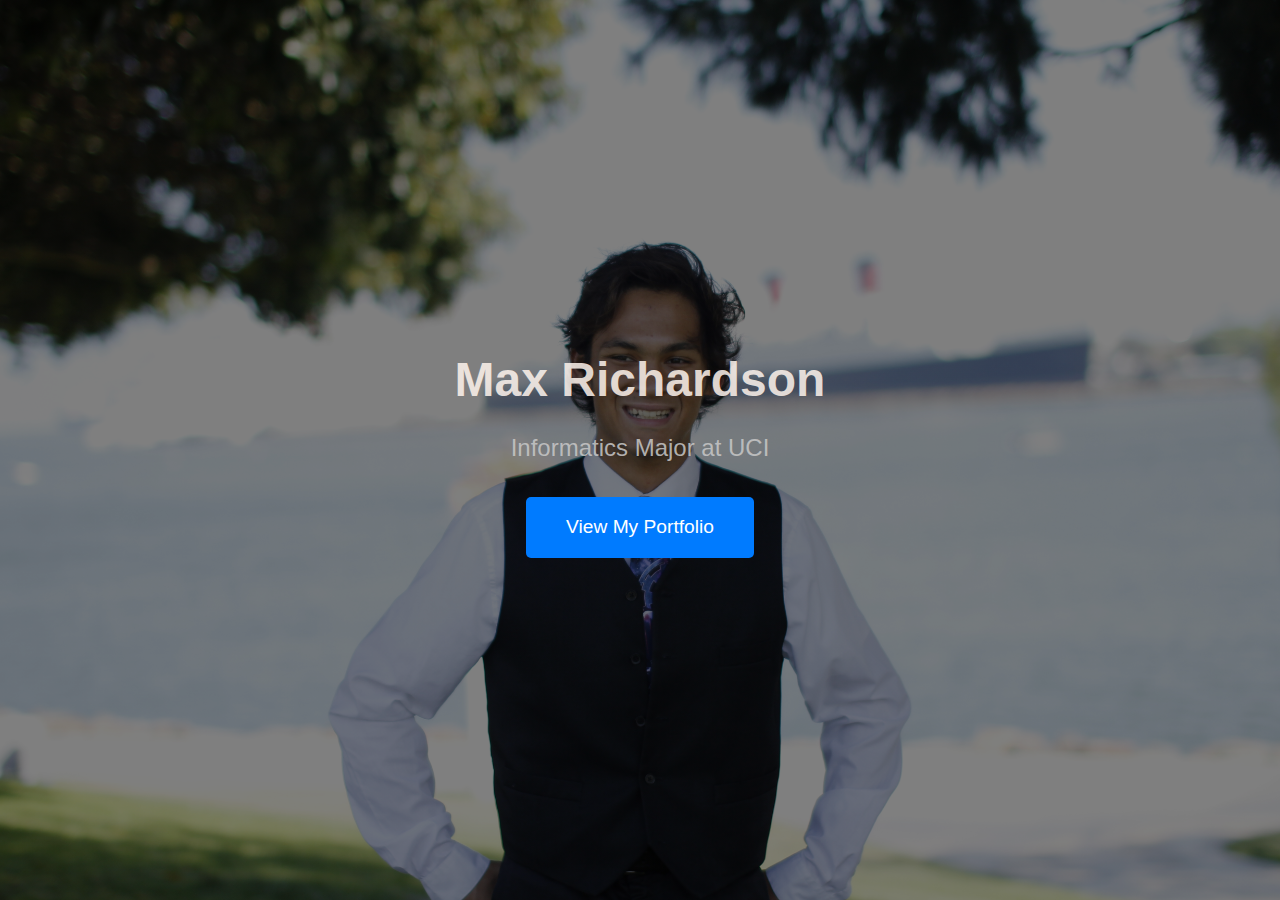
<file: index.html>
<!doctype html>
<html lang="en">

<!--
WRITTEN BY: Max Richardson
EMAIL: maxwelr1@uci.edu

Saving this for later:
<p>
    <a href="http://validator.w3.org/check?uri=referer">
       W3C validator
    </a>
  </p>
-->

<head>
  <meta charset="utf-8">
  <meta name="author" content="Max Richardson">
  <meta name="description" content="My professional portfolio for A1">
   <!-- you would link to an external stylesheet here! -->
   <link rel="stylesheet" href="styles.css">

  <title>Max Richardson | Portfolio</title>
</head>
<body>
  <div class="hero-image">
    <div class="hero-text">
      <h1>Max Richardson</h1>
      <p>Informatics Major at UCI</p>
      <a href="portfolio.html" class="portfolio-btn">View My Portfolio</a>
    </div>
  </div>
  
</body>
</html>
</file>
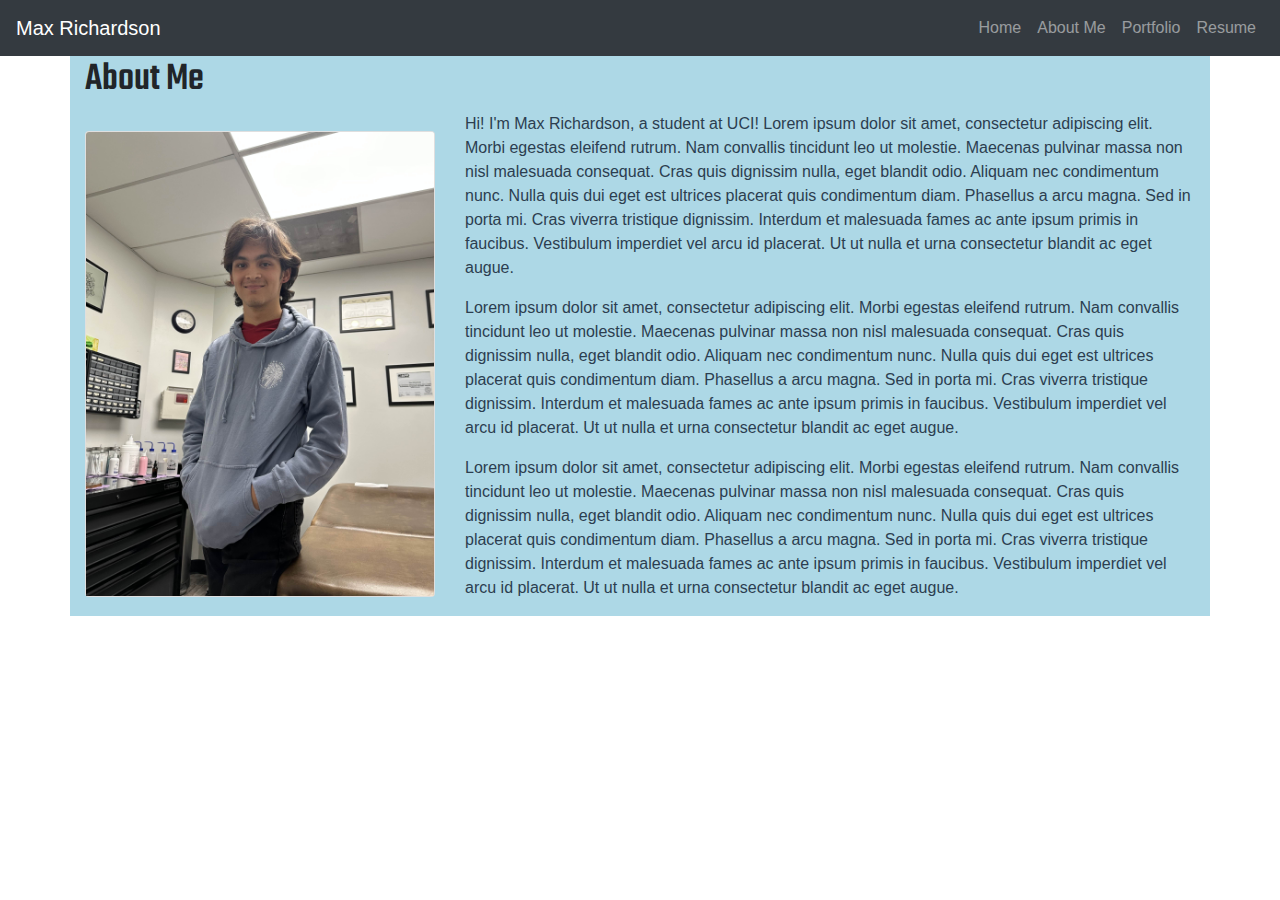
<file: about-me.html>
<!doctype html>
<html lang="en">

<head>
    <meta charset="utf-8">
    <meta name="viewport" content="width=device-width, initial-scale=1">

    <title>About Me | Max Richardson</title>

    <link rel="stylesheet" href="styles.css">
    <link rel="stylesheet" href="https://stackpath.bootstrapcdn.com/bootstrap/4.5.2/css/bootstrap.min.css">

    <link rel="preconnect" href="https://fonts.googleapis.com">
    <link rel="preconnect" href="https://fonts.gstatic.com" crossorigin>
    <link href="https://fonts.googleapis.com/css2?family=Teko:wght@300..700&display=swap" rel="stylesheet">
    <link href="https://fonts.googleapis.com/css2?family=Red+Hat+Text:wght@300..700&display=swap" rel="stylesheet">
</head>


<body>
    <!--Navbar from Bootstrap-->
    <nav class="navbar navbar-expand-lg navbar-dark bg-dark">
        <a class="navbar-brand" href="index.html">Max Richardson</a>

        <button class="navbar-toggler" type="button" data-toggle="collapse" data-target="#navbarNav"
            aria-controls="navbarNav" aria-expanded="false" aria-label="Toggle navigation">
            <span class="navbar-toggler-icon"></span>
        </button>

        <div class="collapse navbar-collapse" id="navbarNav">
            <ul class="navbar-nav ml-auto">
                <li class="nav-item">
                    <a class="nav-link" href="index.html">Home</a>
                </li>
                <li class="nav-item">
                    <a class="nav-link" href="about-me.html">About Me</a>
                </li>
                <li class="nav-item">
                    <a class="nav-link" href="portfolio.html">Portfolio</a>
                </li>
                <li class="nav-item">
                    <a class="nav-link" href="resume.html">Resume</a>
                </li>
            </ul>
        </div>
    </nav>

    <div class="container">
        <h1>About Me</h1>

        <div class="row align-items-center">
            <div class="col-md-4">
                <div class="card">
                    <img src="images/me.jpg" alt="Photo of Max Richardson" class="card-img-top">
                </div>
            </div>
            <!--Description-->
            <div class="col-md-8">
                <p>
                    Hi! I'm Max Richardson, a student at UCI! Lorem ipsum dolor sit amet, consectetur adipiscing elit.
                    Morbi egestas eleifend rutrum. Nam convallis tincidunt leo ut molestie.
                    Maecenas pulvinar massa non nisl malesuada consequat. Cras quis dignissim nulla, eget blandit odio.
                    Aliquam nec condimentum nunc. Nulla quis dui eget est ultrices placerat quis condimentum diam.
                    Phasellus a arcu magna. Sed in porta mi. Cras viverra tristique dignissim. Interdum et malesuada
                    fames ac ante ipsum primis in faucibus.
                    Vestibulum imperdiet vel arcu id placerat. Ut ut nulla et urna consectetur blandit ac eget augue.
                </p>

                <p>
                    Lorem ipsum dolor sit amet, consectetur adipiscing elit. Morbi egestas eleifend rutrum. Nam
                    convallis tincidunt leo ut molestie. Maecenas pulvinar massa non nisl malesuada consequat. Cras quis
                    dignissim nulla, eget blandit odio. Aliquam nec condimentum nunc. Nulla quis dui eget est ultrices
                    placerat quis condimentum diam. Phasellus a arcu magna. Sed in porta mi. Cras viverra tristique
                    dignissim. Interdum et malesuada fames ac ante ipsum primis in faucibus. Vestibulum imperdiet vel
                    arcu id placerat. Ut ut nulla et urna consectetur blandit ac eget augue.
                </p>

                <p>
                    Lorem ipsum dolor sit amet, consectetur adipiscing elit. Morbi egestas eleifend rutrum. Nam
                    convallis tincidunt leo ut molestie. Maecenas pulvinar massa non nisl malesuada consequat. Cras quis
                    dignissim nulla, eget blandit odio. Aliquam nec condimentum nunc. Nulla quis dui eget est ultrices
                    placerat quis condimentum diam. Phasellus a arcu magna. Sed in porta mi. Cras viverra tristique
                    dignissim. Interdum et malesuada fames ac ante ipsum primis in faucibus. Vestibulum imperdiet vel
                    arcu id placerat. Ut ut nulla et urna consectetur blandit ac eget augue.
                </p>
            </div>
        </div>

    </div>
    <script src="https://code.jquery.com/jquery-3.5.1.slim.min.js"></script>
    <script src="https://cdn.jsdelivr.net/npm/bootstrap@4.5.2/dist/js/bootstrap.bundle.min.js"></script>
</body>

</html>
</file>
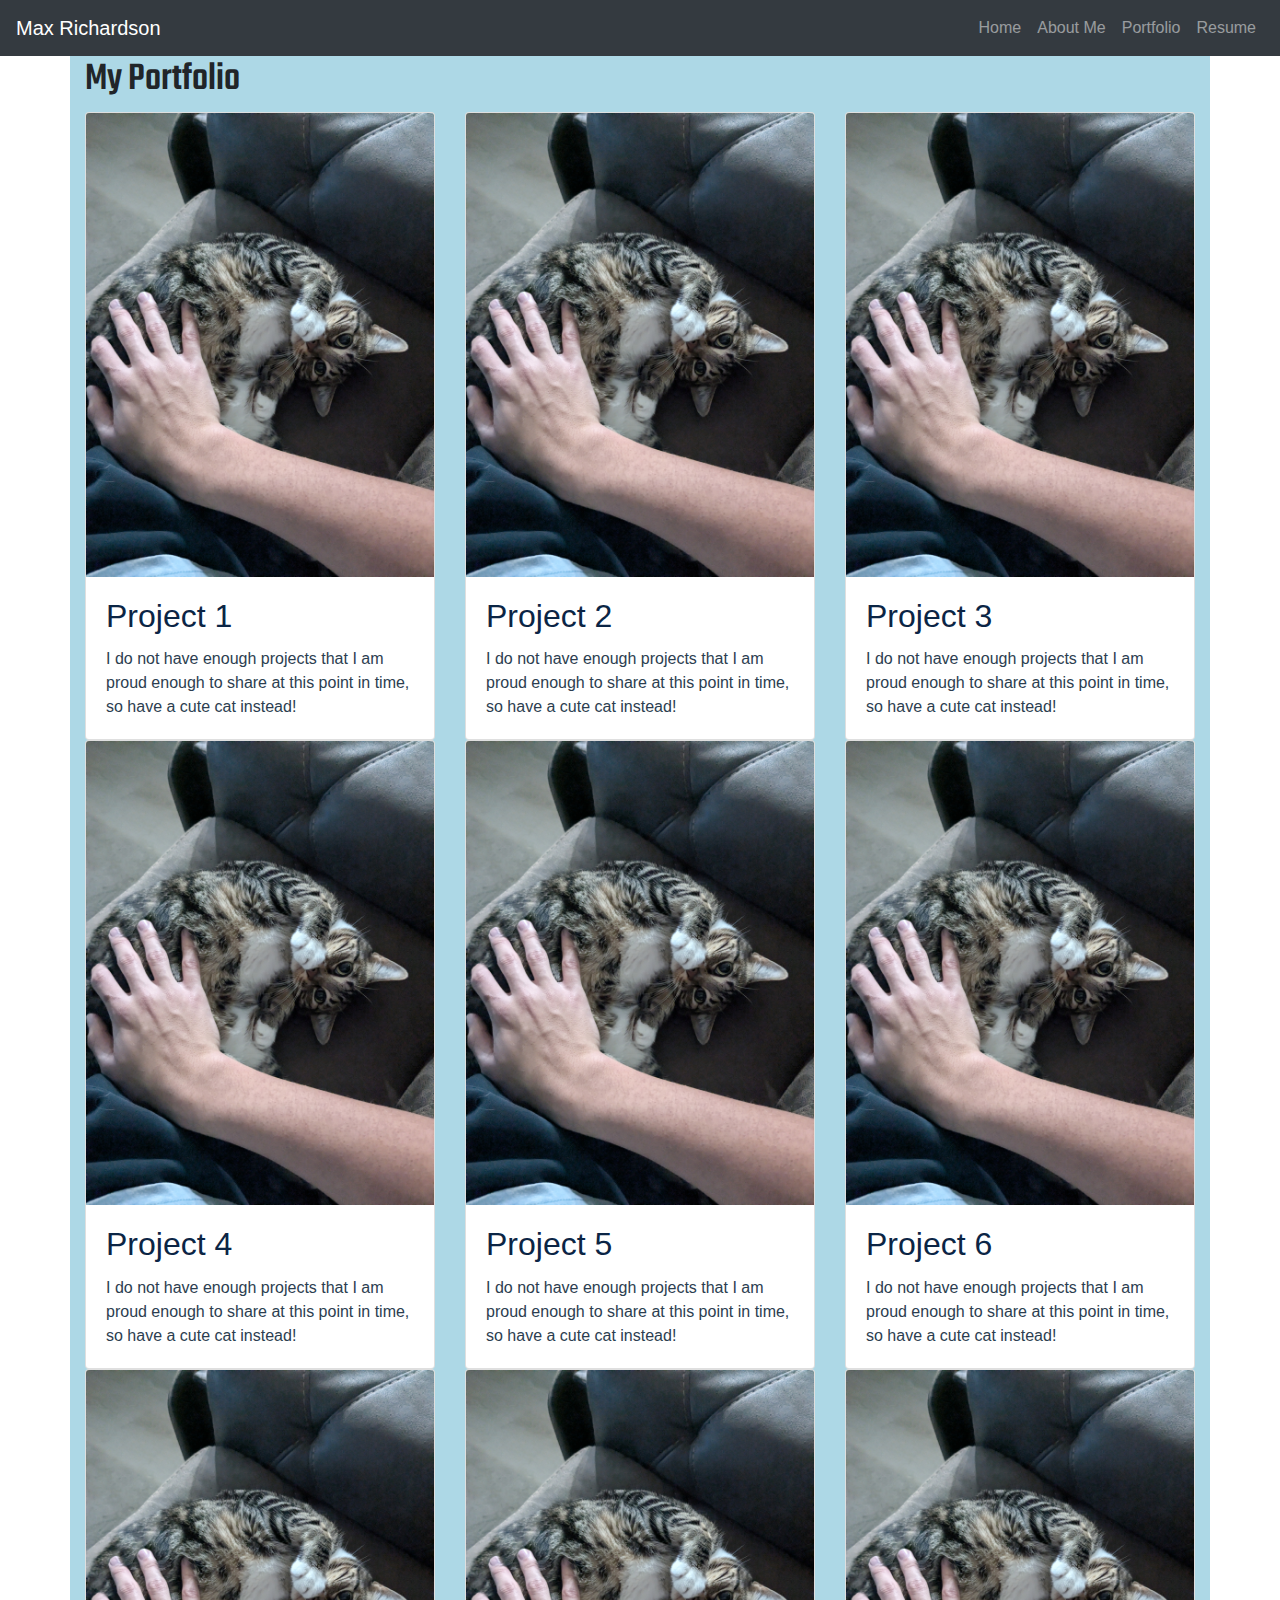
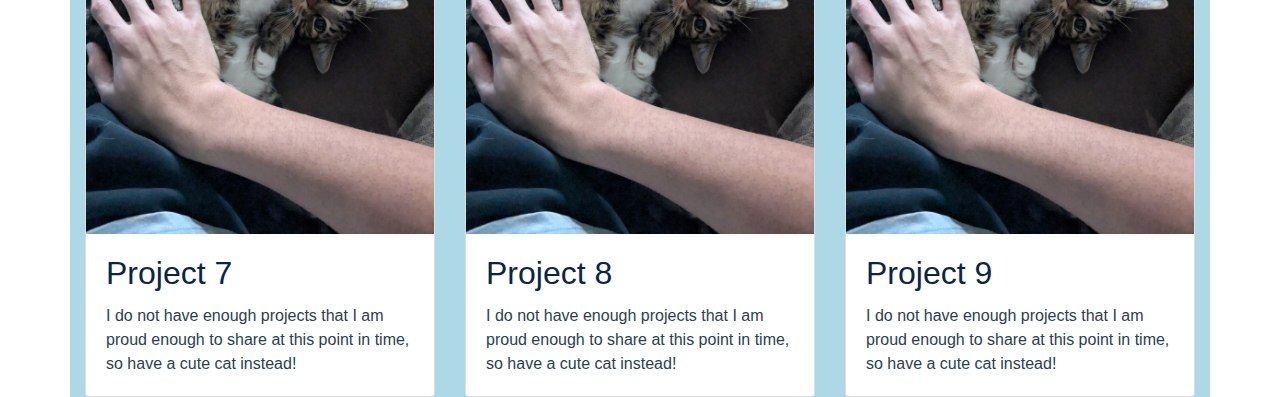
<file: portfolio.html>
<!doctype html>
<html lang="en">

<!--
WRITTEN BY: Max Richardson
EMAIL: maxwelr1@uci.edu
-->

<head>
    <meta charset="utf-8">
    <meta name="viewport" content="width=device-width, initial-scale=1">
    <meta name="author" content="Your name here">
    <meta name="description" content="description of your page">
    <link rel="stylesheet" href="styles.css"> <!-- Link to your external stylesheet -->
    <link rel="stylesheet" href="https://stackpath.bootstrapcdn.com/bootstrap/4.5.2/css/bootstrap.min.css">
    <!-- Bootstrap CSS -->
    <link rel="preconnect" href="https://fonts.googleapis.com">
    <link rel="preconnect" href="https://fonts.gstatic.com" crossorigin>
    <link href="https://fonts.googleapis.com/css2?family=Teko:wght@300..700&display=swap" rel="stylesheet">
    <link href="https://fonts.googleapis.com/css2?family=Red+Hat+Text:ital,wght@0,300..700;1,300..700&display=swap"
        rel="stylesheet">

    <title>Max Richardson | Portfolio</title>
</head>

<body>
    <!--From Bootstrap-->
    <nav class="navbar navbar-expand-lg navbar-dark bg-dark">
        <a class="navbar-brand" href="index.html">Max Richardson</a>

        <button class="navbar-toggler" type="button" data-toggle="collapse" data-target="#navbarNav"
            aria-controls="navbarNav" aria-expanded="false" aria-label="Toggle navigation">
            <span class="navbar-toggler-icon"></span>
        </button>

        <div class="collapse navbar-collapse" id="navbarNav">
            <ul class="navbar-nav ml-auto">
                <li class="nav-item">
                    <a class="nav-link" href="index.html">Home</a>
                </li>
                <li class="nav-item">
                    <a class="nav-link" href="about-me.html">About Me</a>
                </li>
                <li class="nav-item">
                    <a class="nav-link" href="portfolio.html">Portfolio</a>
                </li>
                <li class="nav-item">
                    <a class="nav-link" href="resume.html">Resume</a>
                </li>
            </ul>
        </div>
    </nav>


    <!--Portfolio Section-->
    <div class="container">
        <h1>My Portfolio</h1>
        <div class="row">
            <div class="col-md-4">
                <div class="card">
                    <img src="images/kitty.jpg" alt="Placeholder image of a cat" class="card-img-top">
                    <div class="card-body">
                        <h2 class="card-title">Project 1</h2>
                        <p class="card-text">I do not have enough projects that I am proud enough to share at this point
                            in time, so have a cute cat instead!</p>
                    </div>
                </div>
            </div>
            <div class="col-md-4">
                <div class="card">
                    <img src="images/kitty.jpg" alt="Placeholder image of a cat" class="card-img-top">
                    <div class="card-body">
                        <h2 class="card-title">Project 2</h2>
                        <p class="card-text">I do not have enough projects that I am proud enough to share at this point
                            in time, so have a cute cat instead!</p>
                    </div>
                </div>
            </div>
            <div class="col-md-4">
                <div class="card">
                    <img src="images/kitty.jpg" alt="Placeholder image of a cat" class="card-img-top">
                    <div class="card-body">
                        <h2 class="card-title">Project 3</h2>
                        <p class="card-text">I do not have enough projects that I am proud enough to share at this point
                            in time, so have a cute cat instead!</p>
                    </div>
                </div>
            </div>
            <div class="col-md-4">
                <div class="card">
                    <img src="images/kitty.jpg" alt="Placeholder image of a cat" class="card-img-top">
                    <div class="card-body">
                        <h2 class="card-title">Project 4</h2>
                        <p class="card-text">I do not have enough projects that I am proud enough to share at this point
                            in time, so have a cute cat instead!</p>
                    </div>
                </div>
            </div>
            <div class="col-md-4">
                <div class="card">
                    <img src="images/kitty.jpg" alt="Placeholder image of a cat" class="card-img-top">
                    <div class="card-body">
                        <h2 class="card-title">Project 5</h2>
                        <p class="card-text">I do not have enough projects that I am proud enough to share at this point
                            in time, so have a cute cat instead!</p>
                    </div>
                </div>
            </div>
            <div class="col-md-4">
                <div class="card">
                    <img src="images/kitty.jpg" alt="Placeholder image of a cat" class="card-img-top">
                    <div class="card-body">
                        <h2 class="card-title">Project 6</h2>
                        <p class="card-text">I do not have enough projects that I am proud enough to share at this point
                            in time, so have a cute cat instead!</p>
                    </div>
                </div>
            </div>
            <div class="col-md-4">
                <div class="card">
                    <img src="images/kitty.jpg" alt="Placeholder image of a cat" class="card-img-top">
                    <div class="card-body">
                        <h2 class="card-title">Project 7</h2>
                        <p class="card-text">I do not have enough projects that I am proud enough to share at this point
                            in time, so have a cute cat instead!</p>
                    </div>
                </div>
            </div>
            <div class="col-md-4">
                <div class="card">
                    <img src="images/kitty.jpg" alt="Placeholder image of a cat" class="card-img-top">
                    <div class="card-body">
                        <h2 class="card-title">Project 8</h2>
                        <p class="card-text">I do not have enough projects that I am proud enough to share at this point
                            in time, so have a cute cat instead!</p>
                    </div>
                </div>
            </div>
            <div class="col-md-4">
                <div class="card">
                    <img src="images/kitty.jpg" alt="Placeholder image of a cat" class="card-img-top">
                    <div class="card-body">
                        <h2 class="card-title">Project 9</h2>
                        <p class="card-text">I do not have enough projects that I am proud enough to share at this point
                            in time, so have a cute cat instead!</p>
                    </div>
                </div>
            </div>
        </div>
    </div>

    <!-- Script for navbar-->
    <script src="https://code.jquery.com/jquery-3.5.1.slim.min.js"></script>
    <script src="https://cdn.jsdelivr.net/npm/bootstrap@4.5.2/dist/js/bootstrap.bundle.min.js"></script>
</body>

</html>
</file>
<file: styles.css>
/* General Styles */
* {
  margin: 0;
  padding: 0;
  box-sizing: border-box;
}

html, body {
  width: 100%;
  margin: 0;
  padding: 0;
}

body {
  font-family: Arial, sans-serif;
  line-height: 1.6;
  color: #333;
  background-color: #000000;
}


/* Hero Image */
.hero-image {
  background-image: linear-gradient(rgba(0, 0, 0, 0.5), rgba(0, 0, 0, 0.5)), url('images/suit-photo.jpg');
  height: 100vh;
  width: 100%;
  background-position: center;
  background-repeat: no-repeat;
  background-size: cover;
  position: relative;
}

.hero-text {
  text-align: center;
  position: absolute;
  top: 50%;
  left: 50%;
  transform: translate(-50%, -50%);
  color: white;
  width: 100%;
}

h1 {
  font-family: 'Teko', sans-serif;
}

h2, h3, h4, h5, h6 {
  color: #0B2545;
}

p {
  color: #2C3E50;
}

.hero-text h1 {
  font-size: 3em;
  margin: 0;
  margin-bottom: 10px;
  color:rgba(255, 245, 238, 0.85)
}

.hero-text p {
  font-size: 1.5em;
  margin-bottom: 30px;
  color:rgb(200, 200, 200, 0.85)
}

.portfolio-btn {
  padding: 15px 40px;
  background-color: #007bff;
  color: white;
  border: none;
  border-radius: 5px;
  font-size: 1.2em;
  cursor: pointer;
  transition: background-color 0.3s ease, transform 0.2s ease;
  text-decoration: none;
  display: inline-block;
}

.portfolio-btn:hover {
  background-color: #0056b3;
  box-shadow: 0 4px 8px rgba(0, 0, 0, 0.3);
}

.portfolio-btn:active {
  transform: translateY(0);
}

/* Button Styles */
button, a[role="button"], input[type="submit"], input[type="button"] {
  padding: 12px 30px;
  background-color: #007bff;
  color: white;
  border: none;
  border-radius: 5px;
  font-size: 1em;
  cursor: pointer;
  transition: background-color 0.3s ease, transform 0.2s ease;
  text-decoration: none;
  display: inline-block;
}

button:hover, a[role="button"]:hover, input[type="submit"]:hover, input[type="button"]:hover {
  background-color: #0056b3;
  transform: translateY(-2px);
}

button:active, a[role="button"]:active, input[type="submit"]:active, input[type="button"]:active {
  transform: translateY(0);
}

/* Link styling for anchors that look like buttons */
a {
  color: #007bff;
  text-decoration: none;
  transition: color 0.3s ease;
}

a:hover {
  color: #0056b3;
}

.container {
  background-color: #add8e6;
}

/* Add your custom styles below */
</file>
